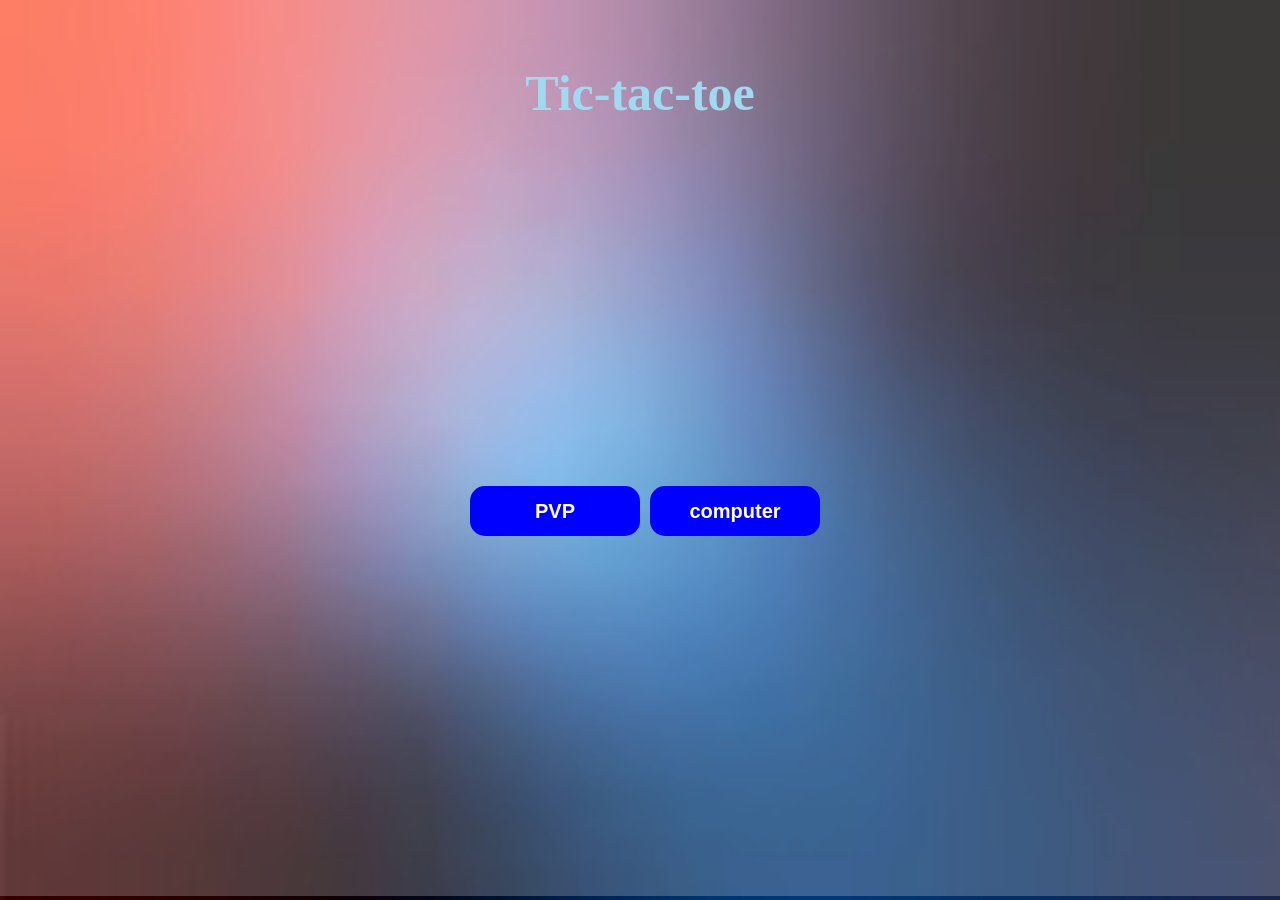
<file: index.html>
<!DOCTYPE html>
<html lang="en">
<head>
    <meta charset="UTF-8">
    <meta name="viewport" content="width=device-width, initial-scale=1.0">
    <link rel="Stylesheet" href="Style.css">
    <title>Tic-tac-toe</title>
</head>
<body>
    <h1 class="title">Tic-tac-toe</h1>
    <div class="cc">
    <div class="players">
    <!-- Player 1 -->
    <div class="p1">
        <h1 class="p1_name">X</h1>
        <br>
        <h1 class="p1_score">00</h1>
    </div>
      <button class="reset">Reset</button>
    <!-- player 2 -->
    <div class="p2">
        <h1 class="p2_name">O</h1>
        <br>
        <h1 class="p2_score">00</h1>
    </div>
    </div>
    <!-- main box(game) -->
     <div class="box">
        <Button id="0"class="btn"></Button>
        <Button id="1"class="btn"></Button>
        <Button id="2"class="btn"></Button>
        <Button id="3"class="btn"></Button>
        <Button id="4"class="btn"></Button>
        <Button id="5"class="btn"></Button>
        <Button id="6"class="btn"></Button>
        <Button id="7"class="btn"></Button>
        <Button id="8"class="btn"></Button>
     </div>
     <!-- Reset game -->
      <h1 class="winner">Winner is </h1>
    </div>
      <div class="container">
    <button class = "bt" id ="player">PVP</button>
    <br>
    <button class="bt" id="Computer"> computer</button>
    </div>
      <script src="script.js"></script>
</body>
</html>
</file>
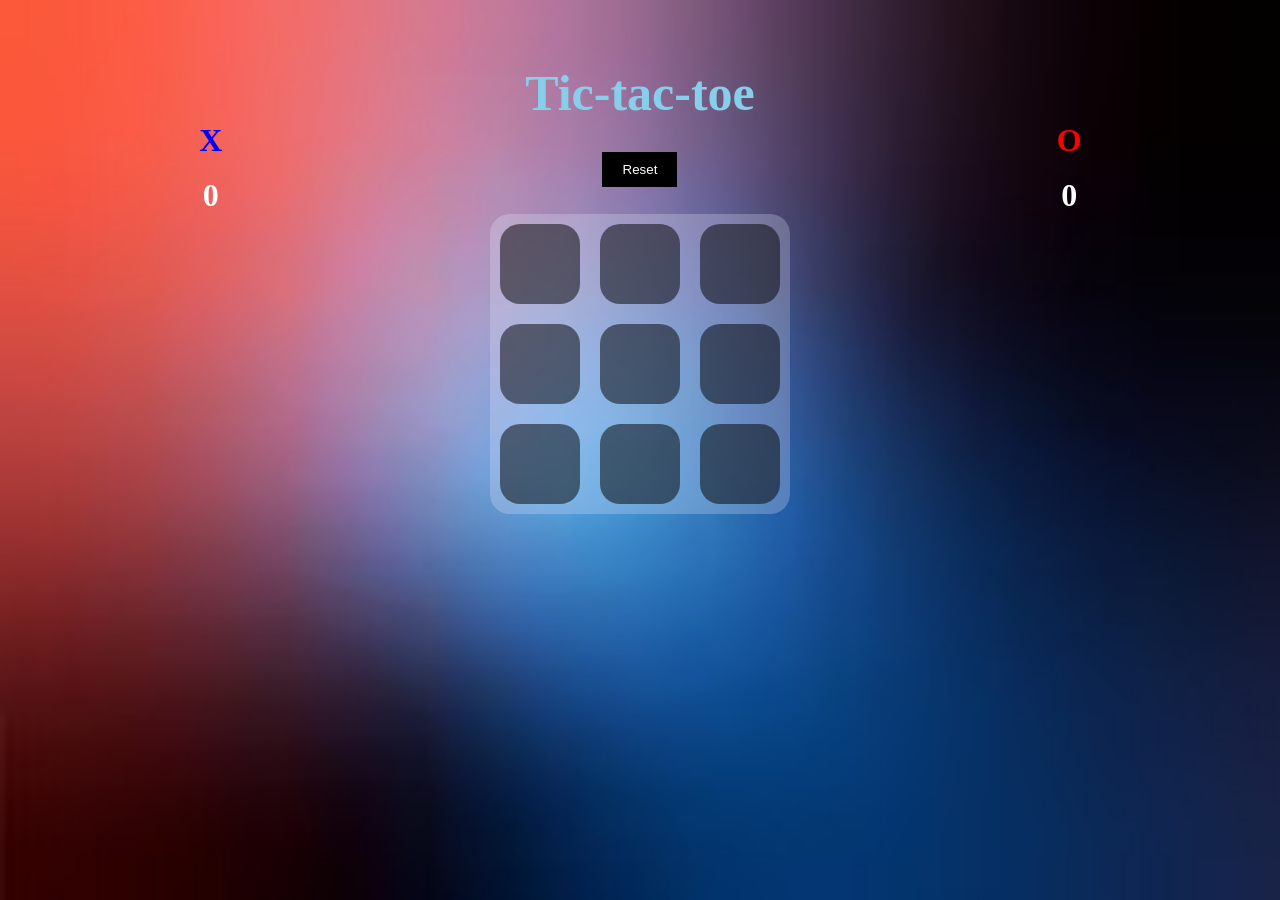
<file: Tic-tac-toe/index.html>
<!DOCTYPE html>
<html lang="en">
<head>
    <meta charset="UTF-8">
    <meta name="viewport" content="width=device-width, initial-scale=1.0">
    <link rel="Stylesheet" href="Style.css">
    <title>Tic-tac-toe</title>
</head>
<body>
    <h1 class="title">Tic-tac-toe</h1>
    <div class="players">
    <!-- Player 1 -->
    <div class="p1">
        <h1 class="p1_name">X</h1>
        <br>
        <h1 class="p1_score">00</h1>
    </div>
      <button class="reset">Reset</button>
    <!-- player 2 -->
    <div class="p2">
        <h1 class="p2_name">O</h1>
        <br>
        <h1 class="p2_score">00</h1>
    </div>
    </div>
    <!-- main box(game) -->
     <div class="box">
        <Button class="btn"></Button>
        <Button class="btn"></Button>
        <Button class="btn"></Button>
        <Button class="btn"></Button>
        <Button class="btn"></Button>
        <Button class="btn"></Button>
        <Button class="btn"></Button>
        <Button class="btn"></Button>
        <Button class="btn"></Button>
     </div>
     <!-- Reset game -->
      <h1 class="winner">Winner is </h1>
      <script src="script.js"></script>
</body>
</html>
</file>
<file: Style.css>
*{
    margin: 0;
    padding: 0;
}
body{
    background-image: url("color_bg.avif");
    background-size: cover;
    background-repeat: no-repeat;
    height: 100vh;
}
.title{
    text-align: center;
    padding-top: 5%;
    color: skyblue;
    font-size: 50px;
}
.players{
    display: flex;
    justify-content: space-around;
}
.p1{
    border-radius: 25px;
    display: flex;
    color: blue;
    flex-direction: column;
    width: 60px;
    align-items: center;
}
.p2{
    border-radius: 25px;
    display: flex;
    color: red;
    flex-direction: column;
    width: 60px;
    align-items: center;
}
.p1_score{
    color: white; 
}
.p2_score{
    color: white;
}
.box{
    border-radius: 20px;
    background-color: #ebebff40;
    width: 300px;
    height: 300px;
    margin: auto;
    display: flex;
    flex-wrap: wrap;
    justify-content: space-around;
    align-items: center;
}
.btn{
    background-color: #00000080;
    height: 80px;
    width: 80px;
    border-radius: 20px;
    border:none;
    font-size: 40px;
    font-weight: 750;
}
.winner{
    text-align: center;
    color: yellow;
    margin-top: 30px;
    display: none;
}
.reset{
    background-color: black;
    color: white;
    height: 35px;
    width: 75px;
    border: navajowhite;
    position: relative;
    top: 30px;
}
.bt{
    background-color: blue;
    color: white;
    font-size: 20px;
    height: 50px;
    width: 170px;
    border: none;
    border-radius: 15px;
    margin-left: 10px;
    position: relative;
    top: 65px;
    font-weight: bold;
}
.bt:active{
    background-color: black;
}
    .container {
        background: #ffffff38;
    position: relative;
    bottom: 107px;
    z-index: 0;
    width: 100%;
    display: flex;
    align-items: center;
    justify-content: center;
    height: 100%;
    bottom: 126px;

}
@media (max-width:600px){
    .box {
    border-radius: 20px;
        background-color: #ebebff40;
        width: 45vh;
        height: 42vh;
        margin: auto;
        display: flex;
        flex-wrap: wrap;
        justify-content: space-around;
        align-items: center;
        margin-top: 15%;
        transform: scale(0.9);
}
.btn{
    background-color: #00000080;
        height: 13vh;
        width: 13vh;
        border-radius: 20px;
        border: none;
        font-size: 70px;

}
.container{
    bottom: 70px;
    width: 100%;
    height: 99%;
}
    .bt{
    transform: scale(0.9);
}
}
</file>
<file: Tic-tac-toe/Style.css>
*{
    margin: 0;
    padding: 0;
}
body{
    background-image: url("color_bg.avif");
    background-size: cover;
    background-repeat: no-repeat;
    height: 100vh;
}
.title{
    text-align: center;
    padding-top: 5%;
    color: skyblue;
    font-size: 50px;
}
.players{
    display: flex;
    justify-content: space-around;
}
.p1{
    border-radius: 25px;
    display: flex;
    color: blue;
    flex-direction: column;
    width: 60px;
    align-items: center;
}
.p2{
    border-radius: 25px;
    display: flex;
    color: red;
    flex-direction: column;
    width: 60px;
    align-items: center;
}
.p1_name{

}
.p1_score{
    color: white; 
}
.p2_name{

}
.p2_score{
    color: white;
}
.box{
    border-radius: 20px;
    background-color: #ebebff40;
    width: 300px;
    height: 300px;
    margin: auto;
    display: flex;
    flex-wrap: wrap;
    justify-content: space-around;
    align-items: center;
}
.btn{
    background-color: #00000080;
    height: 80px;
    width: 80px;
    border-radius: 20px;
    border:none;
    font-size: 40px;
}
.winner{
    text-align: center;
    color: yellow;
    margin-top: 30px;
    display: none;
}
.reset{
    background-color: black;
    color: white;
    height: 35px;
    width: 75px;
    border: navajowhite;
    position: relative;
    top: 30px;
}
@media (max-width:600px){
    .box {
    border-radius: 20px;
    background-color: #ebebff40;
    width: 390px;
    height: 400px;
    margin: auto;
    display: flex;
    flex-wrap: wrap;
    justify-content: space-around;
    align-items: center;
    margin-top: 15%;
}
.btn{
    background-color: #00000080;
    height: 110px;
    width: 110px;
    border-radius: 20px;
    border: none;
    font-size: 40px;
}
}
</file>
